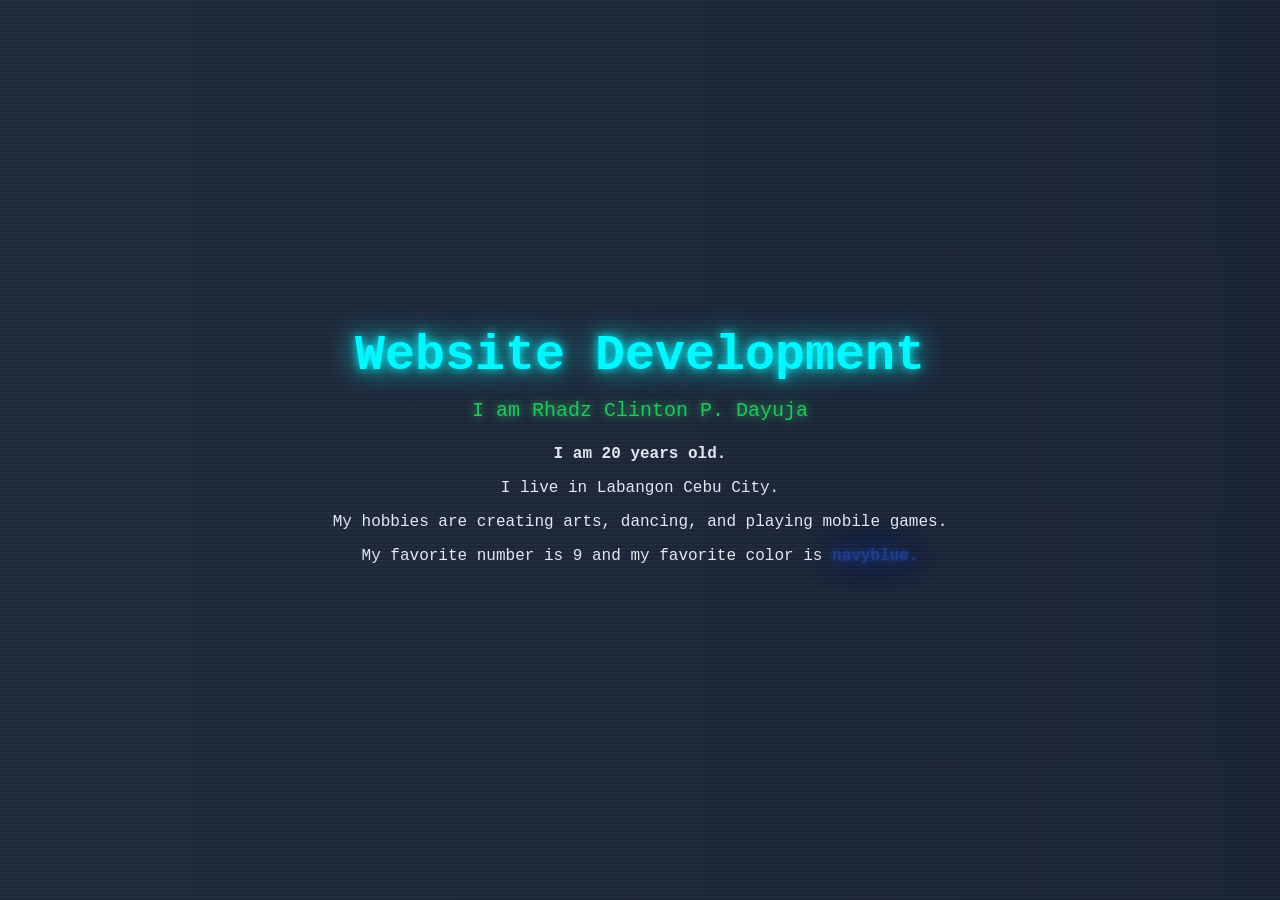
<file: activity1.html>
<!DOCTYPE html>
<html>
    <head>
        <link rel="stylesheet" href="activity1.css">
        <title>Activity1</title>
    </head>
    <body>
        <h2>Website Development</h2>
        <p class="name">I am Rhadz Clinton P. Dayuja</p>
        <p><b>I am 20 years old.</b></p>
        <p>I live in Labangon Cebu City.</p></b>
        <p>My hobbies are creating arts, dancing, and playing mobile games.</p>
        <p>My favorite number is 9 and my favorite color is <b class="favorite-color">navyblue.</b></p>
    </body>
</html>
</file>
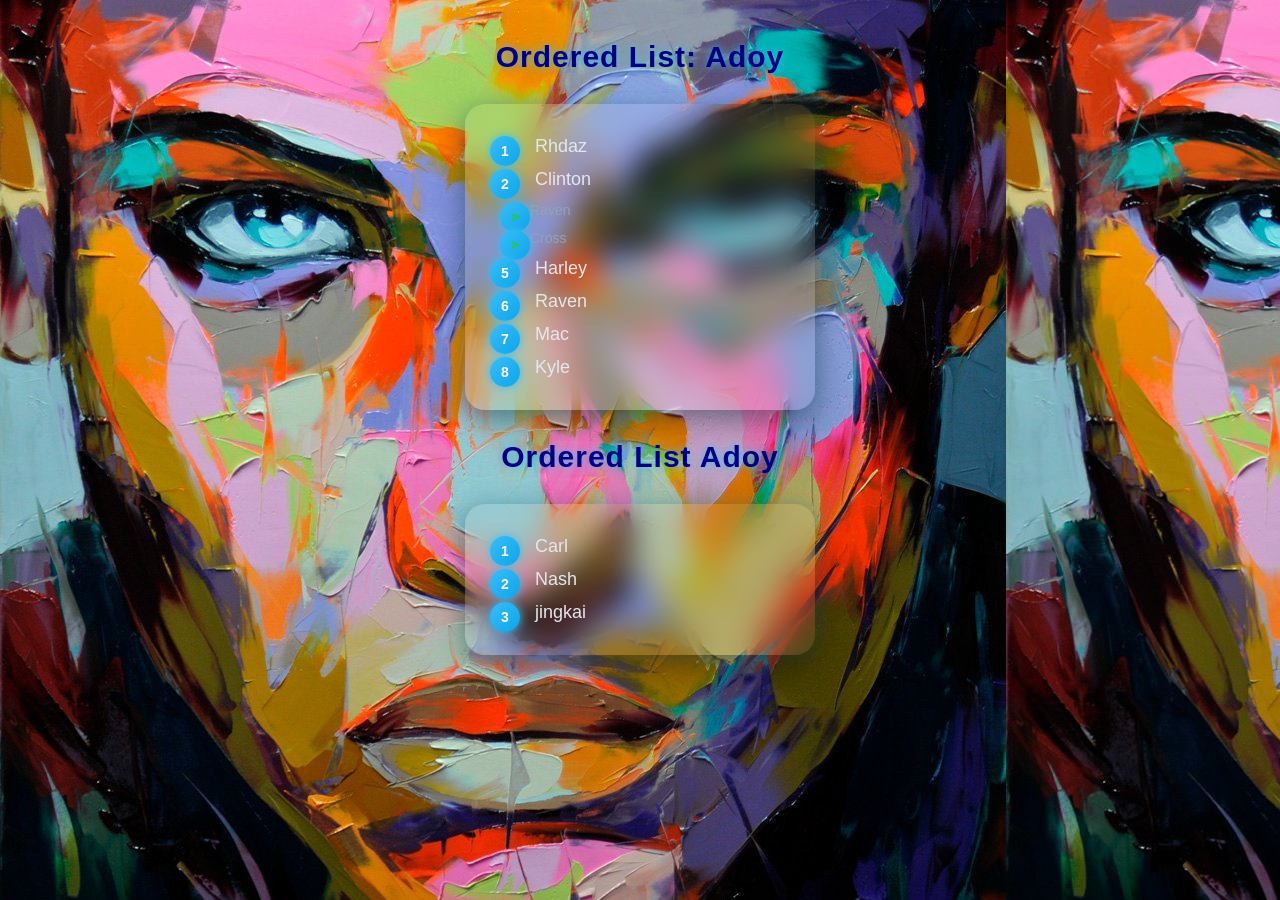
<file: activity2.html>
<!DOCTYPE html>
<html>
    <head>
        <link rel="stylesheet" href="activity2.css">
        <title>Activity2</title>
    </head>
    <body style="background: url('image]/R.jpg') repeat;">
        <h3 style="color: navy; font-size: 30px">Ordered List: Adoy</h3>
        <ol style="color: blue; font-size: 25px;">
            <li>Rhdaz</li>
            <li>Clinton</li>
                 <ul>
                    <li>Raven</li>
                    <li>Cross</li>
                 </ul>
            </li>
            <li>Harley</li>
            <li>Raven</li>
            <li>Mac</li>
            <li>Kyle</li>
        </ol>
        <h3 style="color: navy; font-size: 30px">Ordered List Adoy</h3>
        <ol style="color: blue; font-size: 25px;">
            <li>Carl</li>
            <li>Nash</li>
            <li>jingkai</li>
    </body>
</html>
</file>
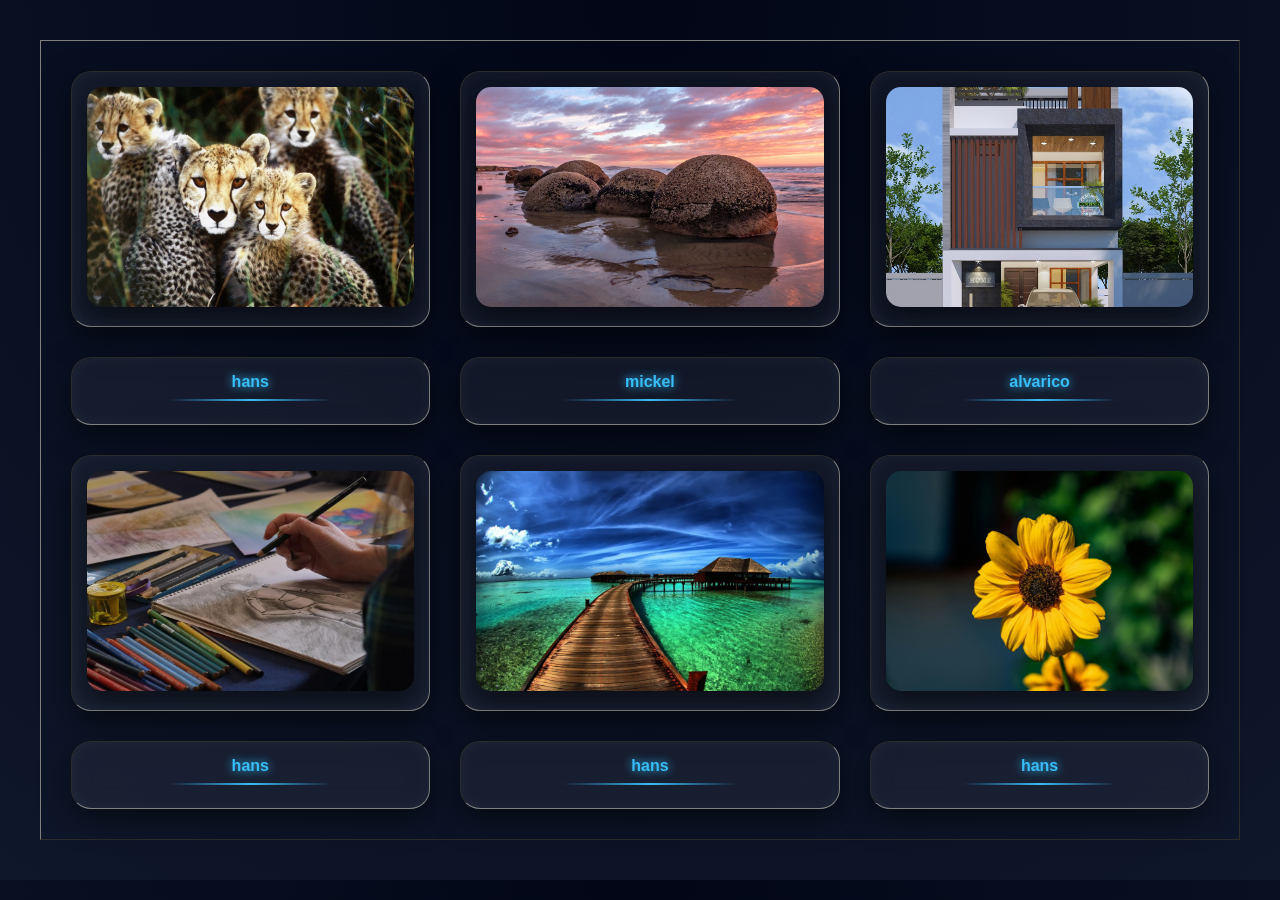
<file: activity3.html>
<!DOCTYPE html>
<html>
    <head>
        <link rel="stylesheet" href="activity3.css">
        <title>Activity3</title>
    </head>
    <body>
          <table border="1px" width="100%" height="500px" style="text-align:center;">
            <tr height="200px">
                <td><img src="image/ani.jpg" alt="ani" width="300px" height="300px"></td>
                <td><img src="image/kk.jpg" alt="gms" width="300px" height="300px"></td>
                <td><img src="image/ho.jpg" alt="ho" width="300px" height="300px"></td>
            </tr>
            <tr height="50px">
                <td>hans</td>
                <td>mickel</td>
                <td>alvarico</td>
            </tr>
            <tr height="200px">
                <td><img src="image/art.jpg" alt="art" width="300px" height="300px"></td>
                <td><img src="image/rr.jpg" alt="ct" width="300px" height="300px"></td>
                <td><img src="image/ttt.jpg" alt="dc" width="300px" height="300px"></td>
            </tr>
            <tr height="50px">
                <td>hans</td>
                <td>hans</td>
                <td>hans</td>
            </tr>
    
    </body>
</html>
</file>
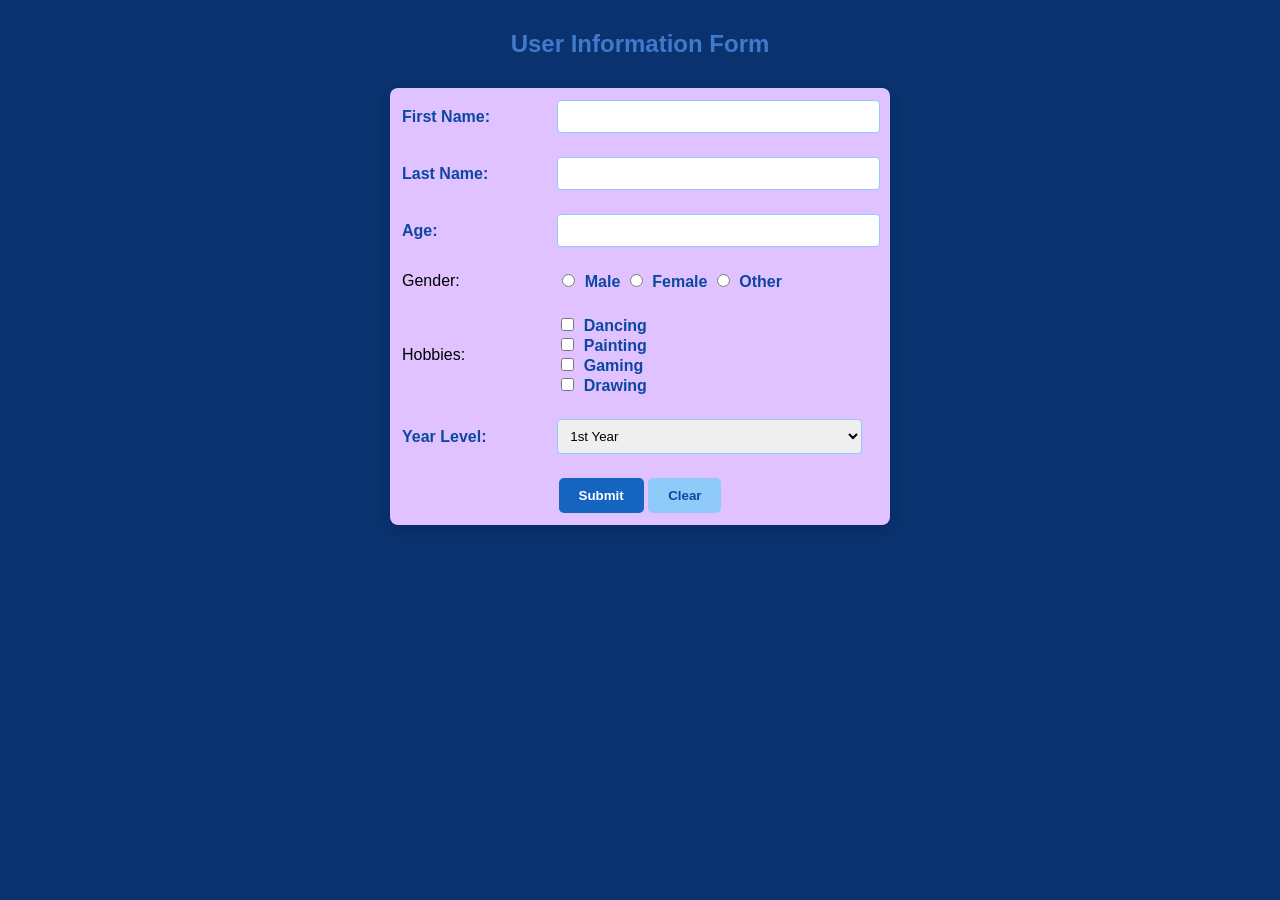
<file: activity4v2.html>
<!DOCTYPE html>
<html>
<head>
    <title>Activity 4</title>

    <style>
        body {
            font-family: Arial, sans-serif;
            background-color: #09326e; /* Light blue background */
            margin: 0;
            padding: 0;
        }

        h2 {
            text-align: center;
            color: #4179cc;
            margin-top: 30px;
        }

        form {
            width: 500px;
            margin: 30px auto;
        }

        table {
            width: 100%;
            background-color: #dfc2ff;
            border-collapse: collapse;
            padding: 20px;
            box-shadow: 0 4px 12px rgba(0, 0, 0, 0.15);
            border-radius: 8px;
        }

        td {
            padding: 12px;
        }

        label {
            font-weight: bold;
            color: #0d47a1;
        }

        input[type="text"],
        input[type="number"],
        select {
            width: 95%;
            padding: 8px;
            border: 1px solid #90caf9;
            border-radius: 4px;
        }

        input[type="radio"],
        input[type="checkbox"] {
            margin-right: 5px;
        }

        button {
            padding: 10px 20px;
            border: none;
            border-radius: 5px;
            cursor: pointer;
            font-weight: bold;
        }

        button[type="submit"] {
            background-color: #1565c0;
            color: white;
        }

        button[type="submit"]:hover {
            background-color: #0d47a1;
        }

        button[type="reset"] {
            background-color: #90caf9;
            color: #0d47a1;
        }

        button[type="reset"]:hover {
            background-color: #64b5f6;
        }
    </style>
</head>

<body>

    <h2>User Information Form</h2>

    <form action="" method="post">
        <table>

            <tr>
                <td><label for="fname">First Name:</label></td>
                <td><input type="text" id="fname" name="firstname" required></td>
            </tr>

            <tr>
                <td><label for="lname">Last Name:</label></td>
                <td><input type="text" id="lname" name="lastname" required></td>
            </tr>

            <tr>
                <td><label for="age">Age:</label></td>
                <td><input type="number" id="age" name="age"></td>
            </tr>

            <tr>
                <td>Gender:</td>
                <td>
                    <input type="radio" id="male" name="gender" value="male">
                    <label for="male">Male</label>

                    <input type="radio" id="female" name="gender" value="female">
                    <label for="female">Female</label>

                    <input type="radio" id="other" name="gender" value="other">
                    <label for="other">Other</label>
                </td>
            </tr>

            <tr>
                <td>Hobbies:</td>
                <td>
                    <input type="checkbox" id="hobby1" name="hobby[]" value="dancing">
                    <label for="hobby1">Dancing</label><br>

                    <input type="checkbox" id="hobby2" name="hobby[]" value="painting">
                    <label for="hobby2">Painting</label><br>

                    <input type="checkbox" id="hobby3" name="hobby[]" value="gaming">
                    <label for="hobby3">Gaming</label><br>

                    <input type="checkbox" id="hobby4" name="hobby[]" value="drawing">
                    <label for="hobby4">Drawing</label>
                </td>
            </tr>

            <tr>
                <td><label for="year-level">Year Level:</label></td>
                <td>
                    <select id="year-level" name="year_level">
                        <option value="1st-year">1st Year</option>
                        <option value="2nd-year">2nd Year</option>
                        <option value="3rd-year">3rd Year</option>
                        <option value="4th-year">4th Year</option>
                    </select>
                </td>
            </tr>

            <tr>
                <td colspan="2" align="center">
                    <button type="submit">Submit</button>
                    <button type="reset">Clear</button>
                </td>
            </tr>

        </table>
    </form>

</body>
</html>
</file>
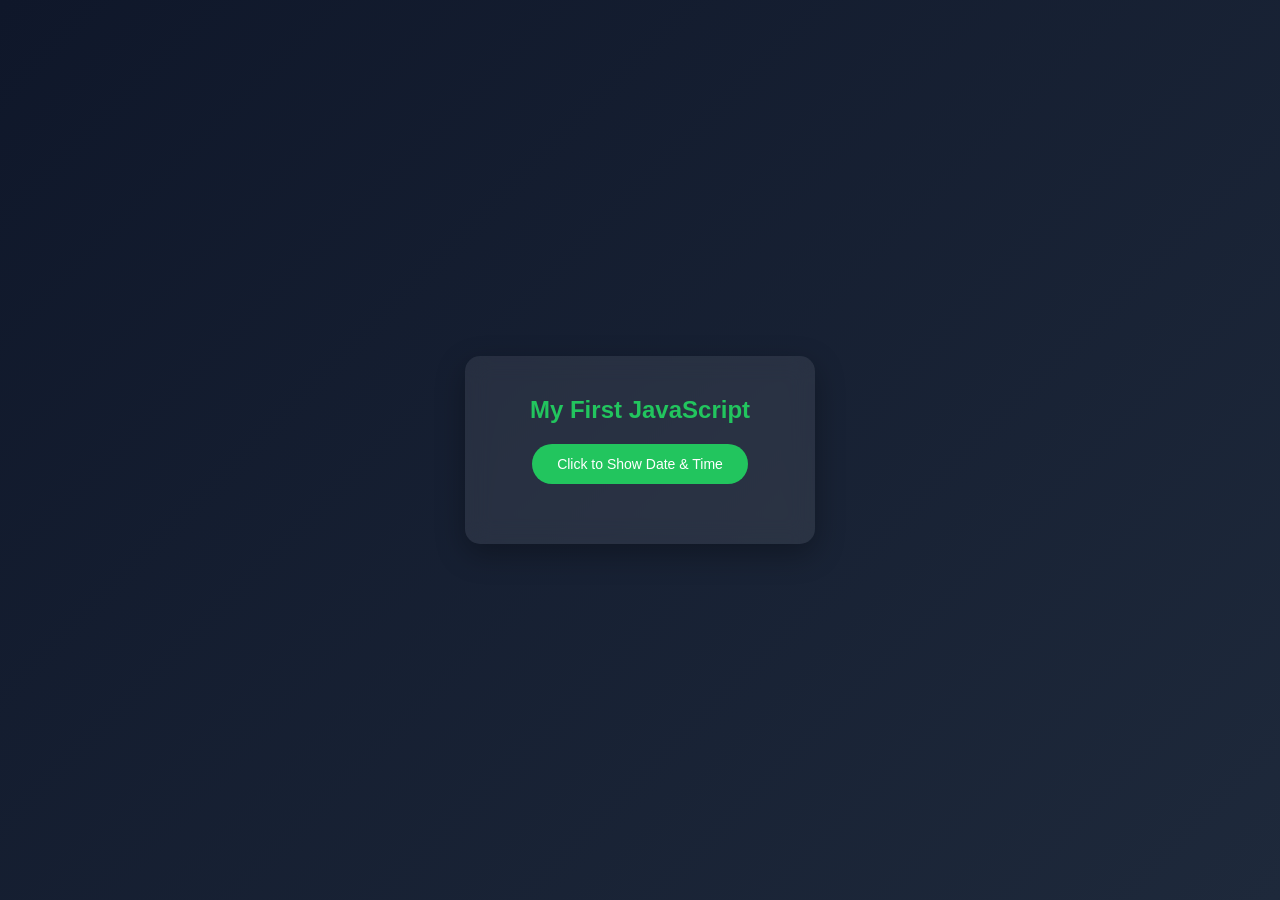
<file: activity7.html>
<!DOCTYPE html>
<html>
<head>
    <title>JavaScript</title>
    <link rel="stylesheet" href="activity7.css">
</head>

<body>

    <div class="card">
        <h2>My First JavaScript</h2>

        <button onclick="showDate()">Click to Show Date & Time</button>

        <p id="demo"></p>
    </div>

    <script>
        function showDate() {
            document.getElementById("demo").innerHTML = new Date().toLocaleString();
        }
    </script>

</body>
</html>
</file>
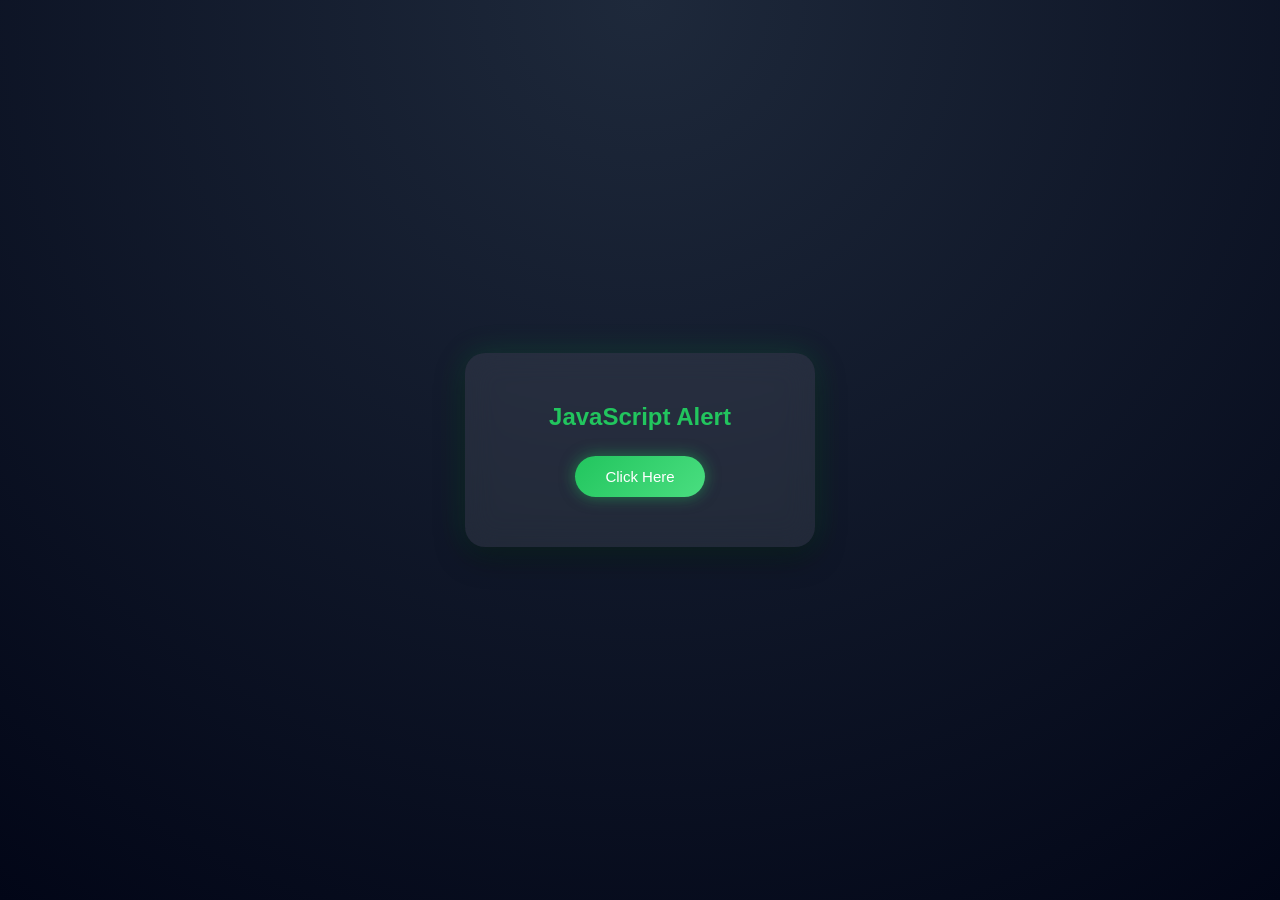
<file: activity8.html>
<!DOCTYPE html>
<html>
<head>
    <title>Activity 8</title>
    <link rel="stylesheet" href="activity8.css">

    <script>
        function myFunction() {
            var name = "Rhadz";
            alert("Hi " + name + "! I am an alert box!");
        }
    </script>
</head>

<body>

    <div class="card">
        <h2>JavaScript Alert</h2>
        <button onclick="myFunction()">Click Here</button>
    </div>

</body>
</html>
</file>
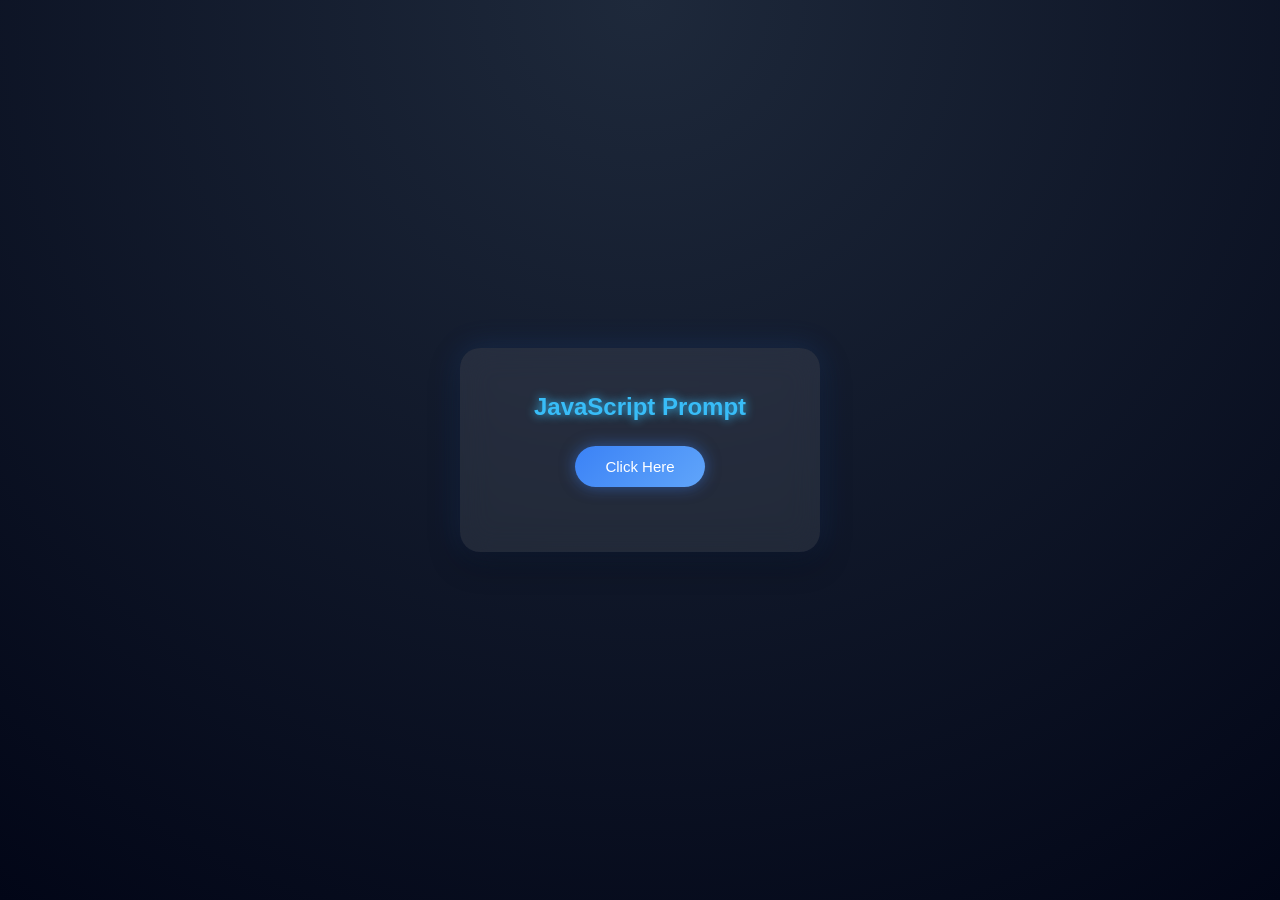
<file: activity9.html>
<!DOCTYPE html>
<html>
<head>
    <title>Activity 9</title>
    <link rel="stylesheet" href="activity9.css">

    <script>
        function myFunction() {
            let text;
            let fullname = prompt("Full name:", "Enter full name here");

            const output = document.getElementById("demo");

            if (fullname == null || fullname.trim() === "") {
                text = "⚠️ The field is required!";
                output.className = "error";
            } else {
                text = "👋 Hello " + fullname + "! How are you today?";
                output.className = "success";
            }

            output.innerHTML = text;
        }
    </script>
</head>

<body>

    <div class="card">
        <h2>JavaScript Prompt</h2>
        <button onclick="myFunction()">Click Here</button>
        <p id="demo"></p>
    </div>

</body>
</html>
</file>
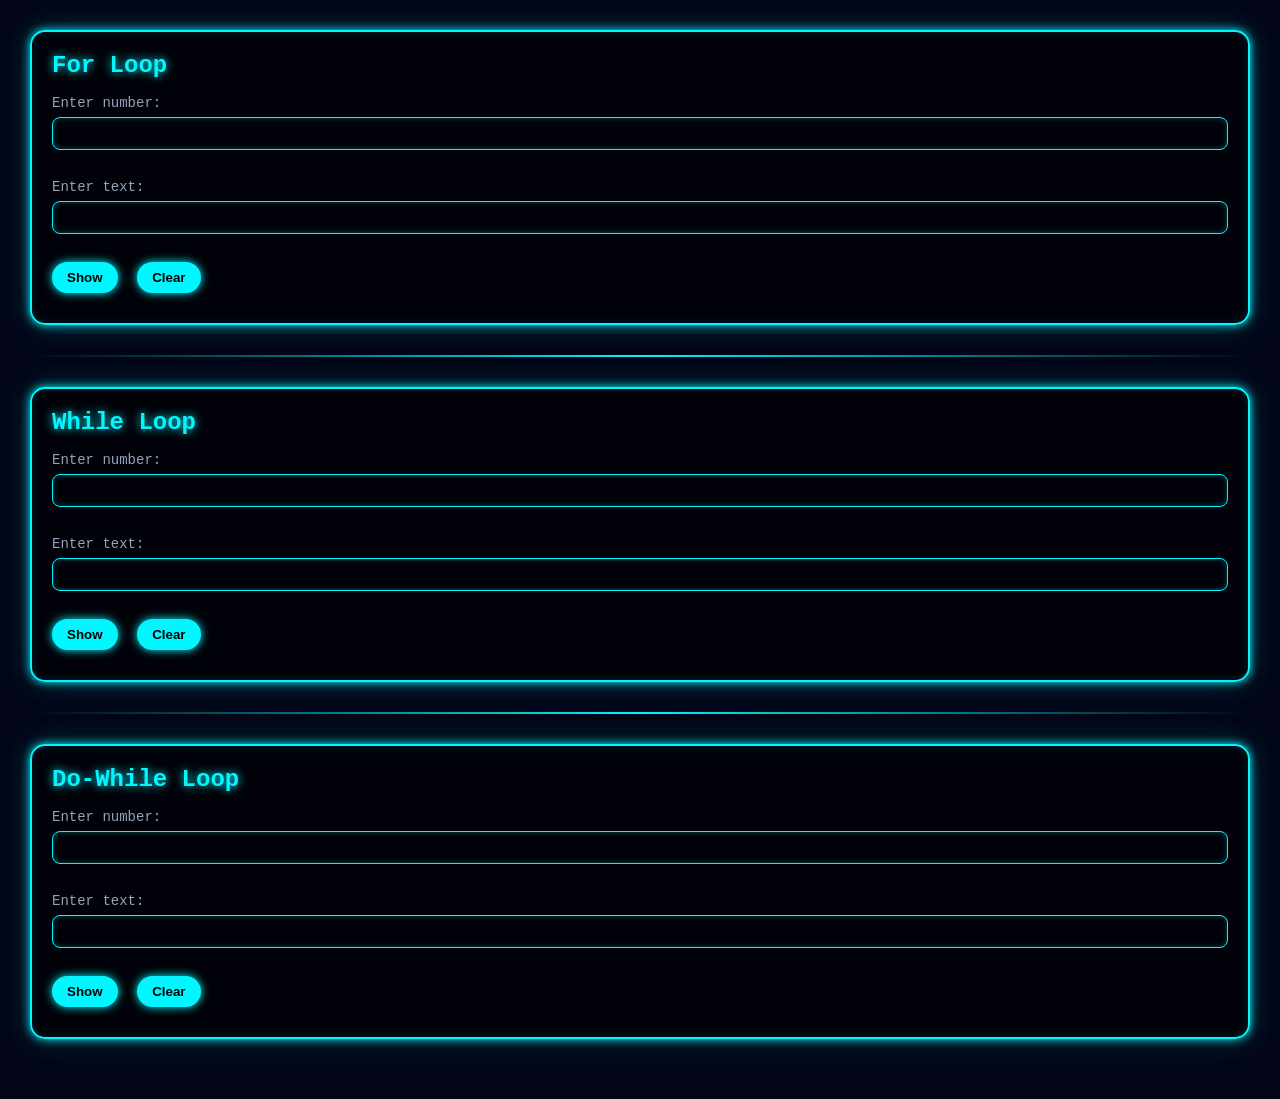
<file: activity11/activity11.html>
<!DOCTYPE html>
<html>
<head>
    <link rel="stylesheet" href="activity11.css">
    <title>Activity 11</title>
    <script src="script.js"></script>
</head>
<body>


    <div id="forLoopSection">
        <h2>For Loop</h2>

        <label>Enter number:</label>
        <input type="text" id="for_num1"><br><br>

        <label>Enter text:</label>
        <input type="text" id="for_num2"><br><br>

        <button type="button" onclick="showFor()">Show</button>
        <button type="button" onclick="clearFor()">Clear</button>

        <p id="IT"></p>
        <p id="IT"></p>
        <p id="IT"></p>
    </div>

    <hr>

    
    <div id="whileLoopSection">
        <h2>While Loop</h2>

        <label>Enter number:</label>
        <input type="text" id="while_num1"><br><br>

        <label>Enter text:</label>
        <input type="text" id="while_num2"><br><br>

        <button type="button" onclick="showWhile()">Show</button>
        <button type="button" onclick="clearWhile()">Clear</button>

        <p id="CSS"></p>
        <p id="CSS"></p>
        <p id="CSS"></p>
    </div>

    <hr>

    
    <div id="doWhileSection">
        <h2>Do-While Loop</h2>

        <label>Enter number:</label>
        <input type="text" id="do_num1"><br><br>

        <label>Enter text:</label>
        <input type="text" id="do_num2"><br><br>

        <button type="button" onclick="showDoWhile()">Show</button>
        <button type="button" onclick="clearDoWhile()">Clear</button>

        <p id="LOVE"></p>
        <p id="LOVE"></p>
        <p id="LOVE"></p>
    </div>

</body>
</html>
</file>
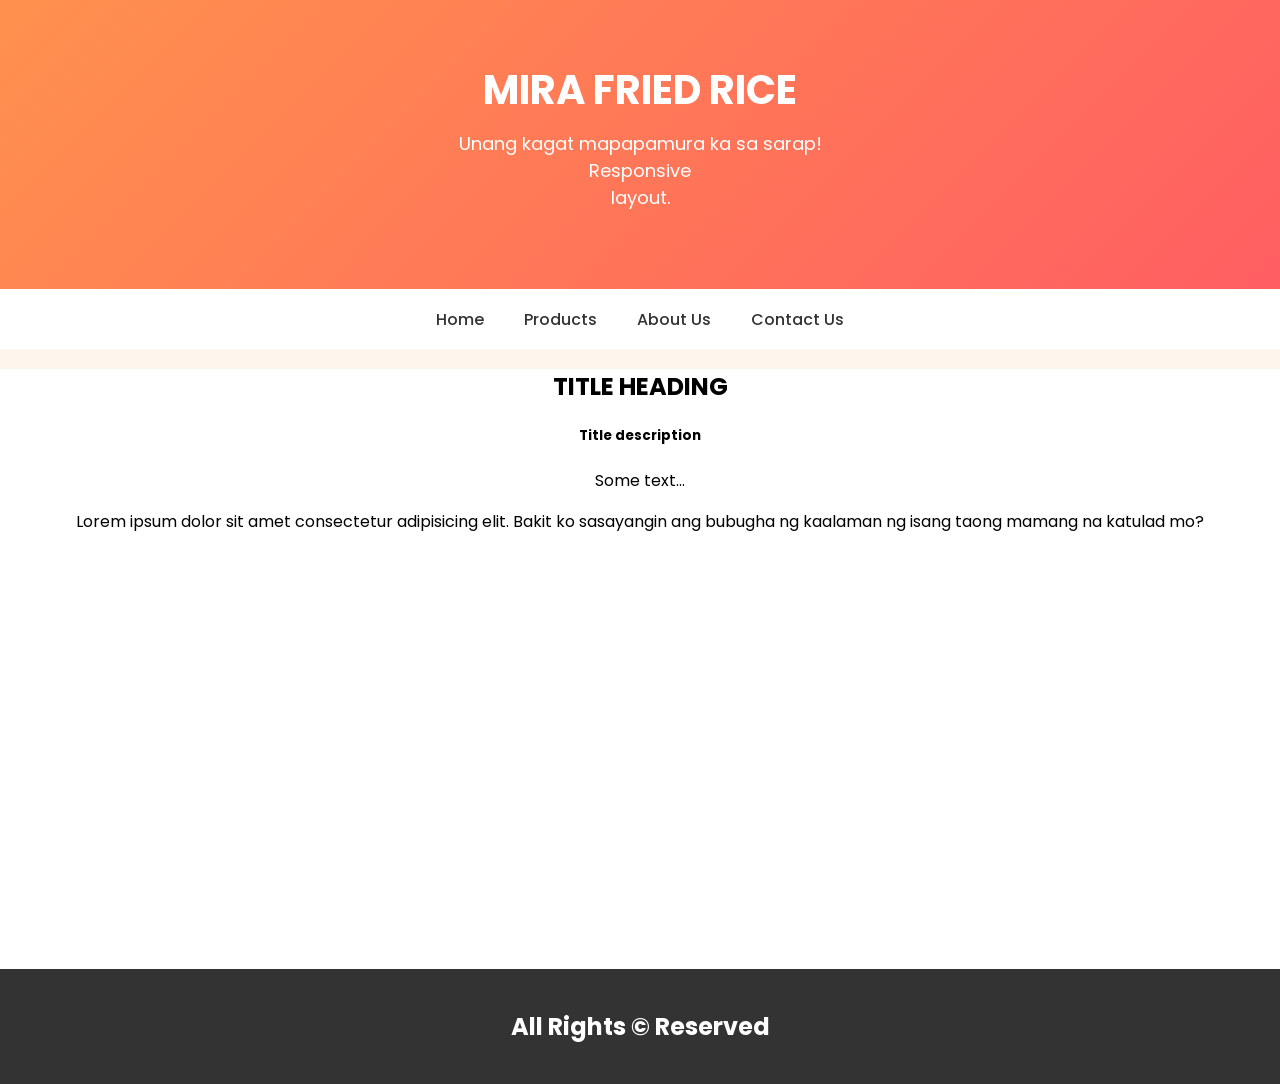
<file: activity5/activity5.html>
<!DOCTYPE html>
<html>
    <head>
        <title>Activity 5</title>
        <link rel="stylesheet" href="stylev2.css">
    </head>

    <body>
        <!-- Header -->
      <div class="header">
        <h1>MIRA FRIED RICE</h1>
        <p>Unang kagat mapapamura ka sa sarap!<br>Responsive</br> layout.</p>
      </div>


  
      <!-- Navigation Bar -->
     <div class="navbar">
        <a href="#">Home</a>
        <a href="#">Products</a>
        <a href="#">About Us</a>
        <a href="#">Contact Us</a>
     </div>

     <div class="main">
              <h2>TITLE HEADING</h2>
              <h5>Title description</h5>
                 


                  
            <p>Some text...</p>
             <p>
                Lorem ipsum dolor sit amet consectetur adipisicing elit. Bakit ko sasayangin ang bubugha ng kaalaman ng isang taong mamang na katulad mo?

            
     </div> <!-- main end here -->

     <!-- Footer -->
     <div class="footer">
        <h2>All Rights &copy; Reserved</h2>
     </div>
    </body>
</html>
</file>
<file: activity1.css>
/* RESET */
* {
    margin: 0;
    padding: 0;
    box-sizing: border-box;
}

/* BODY BACKGROUND (ANIMATED GRADIENT) */
body {
    font-family: 'Courier New', monospace;
    height: 100vh;
    display: flex;
    flex-direction: column;
    justify-content: center;
    align-items: center;

    background: linear-gradient(270deg, #020617, #0f172a, #1e293b);
    background-size: 600% 600%;
    animation: bgMove 10s infinite alternate;

    color: white;
    text-align: center;
}

/* BACKGROUND ANIMATION */
@keyframes bgMove {
    0% { background-position: left; }
    100% { background-position: right; }
}

/* TITLE (GLITCH EFFECT) */
h2 {
    font-size: 50px;
    color: #00f7ff;
    position: relative;
    text-shadow:
        0 0 10px #00f7ff,
        0 0 30px #00f7ff;

    animation: glitch 1s infinite;
}

/* GLITCH ANIMATION */
@keyframes glitch {
    0% { transform: translate(0); }
    20% { transform: translate(-2px, 2px); }
    40% { transform: translate(2px, -2px); }
    60% { transform: translate(-1px, 1px); }
    80% { transform: translate(1px, -1px); }
    100% { transform: translate(0); }
}

/* NAME STYLE */
.name {
    font-size: 20px;
    color: #22c55e;
    margin: 15px 0;
    text-shadow: 0 0 10px #22c55e;
}

/* PARAGRAPHS */
p {
    margin: 8px 0;
    font-size: 16px;
    color: #e2e8f0;
}

/* FAVORITE COLOR TEXT */
.favorite-color {
    color: #1e3a8a;
    text-shadow:
        0 0 5px #1e3a8a,
        0 0 15px #1e3a8a,
        0 0 30px #1e3a8a;
}

/* HOVER EFFECT (TEXT GLOW BOOST) */
p:hover {
    color: #00f7ff;
    transform: scale(1.05);
    transition: 0.3s;
}

/* SCANLINE EFFECT (INSANE LOOK) */
body::after {
    content: "";
    position: absolute;
    width: 100%;
    height: 100%;
    background: repeating-linear-gradient(
        to bottom,
        rgba(255,255,255,0.03) 0px,
        rgba(255,255,255,0.03) 1px,
        transparent 2px,
        transparent 4px
    );
    pointer-events: none;
}
</file>
<file: activity2.css>
/* RESET */
* {
    margin: 0;
    padding: 0;
    box-sizing: border-box;
}

/* BODY WITH IMAGE + ANIMATION */
body {
    font-family: 'Poppins', sans-serif;
    min-height: 100vh;
    padding: 40px;

    background:
        linear-gradient(rgba(0,0,0,0.6), rgba(0,0,0,0.7)),
        url('image/R.jpg') center/cover no-repeat;

    display: flex;
    flex-direction: column;
    align-items: center;
    gap: 30px;
}

/* TITLE */
h3 {
    font-size: 28px;
    color: #38bdf8;
    text-shadow: 0 0 10px #38bdf8;
    letter-spacing: 1px;
}

/* LIST CONTAINER EFFECT */
ol {
    width: 350px;
    padding: 20px 25px;
    border-radius: 20px;

    background: rgba(255,255,255,0.08);
    backdrop-filter: blur(15px);

    box-shadow:
        0 10px 30px rgba(0,0,0,0.4),
        0 0 20px rgba(56,189,248,0.2);

    counter-reset: custom-counter;

    transition: 0.4s;
}

/* HOVER CARD EFFECT */
ol:hover {
    transform: translateY(-8px) scale(1.02);
}

/* LIST ITEMS */
li {
    list-style: none;
    position: relative;
    padding-left: 45px;
    margin: 12px 0;
    color: #e2e8f0;
    font-size: 18px;

    transition: 0.3s;
}

/* CUSTOM NUMBER STYLE */
li::before {
    counter-increment: custom-counter;
    content: counter(custom-counter);

    position: absolute;
    left: 0;
    top: 0;

    width: 30px;
    height: 30px;

    display: flex;
    align-items: center;
    justify-content: center;

    border-radius: 50%;
    background: linear-gradient(135deg, #38bdf8, #0ea5e9);
    color: white;
    font-size: 14px;
    font-weight: bold;

    box-shadow: 0 0 10px #38bdf8;
}

/* HOVER EFFECT */
li:hover {
    color: #38bdf8;
    transform: translateX(10px);
}

/* NESTED LIST */
ul {
    margin-top: 8px;
    margin-left: 10px;
}

ul li {
    font-size: 14px;
    color: #94a3b8;
    padding-left: 30px;
}

/* NESTED BULLET */
ul li::before {
    content: "➤";
    position: absolute;
    left: 0;
    color: #22c55e;
    font-size: 12px;
}

/* SMOOTH ANIMATION ON LOAD */
ol, h3 {
    animation: fadeUp 0.8s ease forwards;
    opacity: 0;
}

/* KEYFRAMES */
@keyframes fadeUp {
    from {
        transform: translateY(30px);
        opacity: 0;
    }
    to {
        transform: translateY(0);
        opacity: 1;
    }
}
</file>
<file: activity3.css>
/* RESET */
* {
    margin: 0;
    padding: 0;
    box-sizing: border-box;
}

/* BODY */
body {
    font-family: 'Poppins', sans-serif;
    background: radial-gradient(circle at top, #020617, #0f172a);
    padding: 40px;

    display: flex;
    justify-content: center;
}

/* TABLE AS GRID */
table {
    border-collapse: separate;
    border-spacing: 30px;
    perspective: 1200px;
}

/* TABLE CELLS */
td {
    background: rgba(255,255,255,0.05);
    border-radius: 20px;
    padding: 15px;
    text-align: center;

    backdrop-filter: blur(12px);

    box-shadow:
        0 10px 30px rgba(0,0,0,0.5),
        inset 0 0 15px rgba(255,255,255,0.05);

    transition: 0.4s;
}

/* IMAGE STYLE */
td img {
    width: 100%;
    height: 220px;
    object-fit: cover;
    border-radius: 15px;

    transition: 0.4s;

    box-shadow:
        0 10px 25px rgba(0,0,0,0.5);
}

/* 3D HOVER EFFECT */
td:hover {
    transform: rotateY(10deg) rotateX(5deg) scale(1.05);
    box-shadow:
        0 20px 50px rgba(0,0,0,0.8),
        0 0 25px rgba(59,130,246,0.6);
}

/* IMAGE HOVER ZOOM */
td:hover img {
    transform: scale(1.1);
}

/* TEXT BELOW IMAGE */
tr:nth-child(2) td,
tr:nth-child(4) td {
    font-size: 16px;
    font-weight: 600;
    color: #38bdf8;

    text-shadow: 0 0 10px #38bdf8;
}

/* ADD GLOW LINE UNDER TEXT */
tr:nth-child(2) td::after,
tr:nth-child(4) td::after {
    content: "";
    display: block;
    width: 50%;
    height: 2px;
    margin: 8px auto;
    background: linear-gradient(to right, transparent, #38bdf8, transparent);
}

/* ANIMATION ON LOAD */
td {
    animation: floatIn 0.8s ease forwards;
    opacity: 0;
}

/* STAGGER EFFECT */
td:nth-child(1) { animation-delay: 0.1s; }
td:nth-child(2) { animation-delay: 0.2s; }
td:nth-child(3) { animation-delay: 0.3s; }

/* KEYFRAME */
@keyframes floatIn {
    from {
        transform: translateY(50px) scale(0.9);
        opacity: 0;
    }
    to {
        transform: translateY(0) scale(1);
        opacity: 1;
    }
}
</file>
<file: activity7.css>
/* RESET */
* {
    margin: 0;
    padding: 0;
    box-sizing: border-box;
}

/* BODY */
body {
    font-family: 'Poppins', sans-serif;
    background: linear-gradient(135deg, #0f172a, #1e293b);
    height: 100vh;
    display: flex;
    justify-content: center;
    align-items: center;
}

/* CARD */
.card {
    background: rgba(255, 255, 255, 0.08);
    backdrop-filter: blur(12px);
    padding: 40px;
    border-radius: 15px;
    text-align: center;
    box-shadow: 0 10px 30px rgba(0,0,0,0.3);
    width: 350px;
}

/* TITLE */
h2 {
    color: #22c55e;
    margin-bottom: 20px;
}

/* BUTTON */
button {
    padding: 12px 25px;
    border: none;
    border-radius: 30px;
    background: #22c55e;
    color: white;
    font-size: 14px;
    cursor: pointer;
    transition: 0.3s;
}

/* BUTTON HOVER */
button:hover {
    background: #16a34a;
    transform: scale(1.05);
}

/* OUTPUT TEXT */
#demo {
    margin-top: 20px;
    font-size: 16px;
    color: #e2e8f0;
    font-weight: 500;
}
</file>
<file: activity8.css>
/* RESET */
* {
    margin: 0;
    padding: 0;
    box-sizing: border-box;
}

/* BODY */
body {
    font-family: 'Poppins', sans-serif;
    background: radial-gradient(circle at top, #1e293b, #020617);
    height: 100vh;
    display: flex;
    justify-content: center;
    align-items: center;
}

/* CARD */
.card {
    background: rgba(255, 255, 255, 0.08);
    backdrop-filter: blur(15px);
    padding: 50px 40px;
    border-radius: 20px;
    text-align: center;
    width: 350px;

    box-shadow:
        0 10px 30px rgba(0,0,0,0.4),
        0 0 30px rgba(34, 197, 94, 0.2);

    transition: 0.3s;
}

/* CARD HOVER */
.card:hover {
    transform: translateY(-10px) scale(1.02);
    box-shadow:
        0 20px 50px rgba(0,0,0,0.6),
        0 0 50px rgba(34, 197, 94, 0.4);
}

/* TITLE */
h2 {
    color: #22c55e;
    margin-bottom: 25px;
    font-weight: 600;
}

/* BUTTON */
button {
    padding: 12px 30px;
    border: none;
    border-radius: 50px;
    background: linear-gradient(135deg, #22c55e, #4ade80);
    color: white;
    font-size: 15px;
    cursor: pointer;

    box-shadow: 0 0 15px rgba(34, 197, 94, 0.5);

    transition: 0.3s;
}

/* BUTTON HOVER */
button:hover {
    transform: scale(1.1);
    box-shadow:
        0 0 25px rgba(34, 197, 94, 0.8),
        0 0 50px rgba(34, 197, 94, 0.6);
}

/* BUTTON CLICK EFFECT */
button:active {
    transform: scale(0.95);
}
</file>
<file: activity9.css>
/* RESET */
* {
    margin: 0;
    padding: 0;
    box-sizing: border-box;
}

/* BODY */
body {
    font-family: 'Poppins', sans-serif;
    background: radial-gradient(circle at top, #1e293b, #020617);
    height: 100vh;
    display: flex;
    justify-content: center;
    align-items: center;
}

/* CARD */
.card {
    background: rgba(255,255,255,0.08);
    backdrop-filter: blur(15px);
    padding: 45px 35px;
    border-radius: 20px;
    text-align: center;
    width: 360px;

    box-shadow:
        0 10px 30px rgba(0,0,0,0.4),
        0 0 30px rgba(59,130,246,0.2);

    transition: 0.3s;
}

/* HOVER CARD */
.card:hover {
    transform: translateY(-10px) scale(1.02);
    box-shadow:
        0 20px 50px rgba(0,0,0,0.6),
        0 0 50px rgba(59,130,246,0.4);
}

/* TITLE */
h2 {
    color: #38bdf8;
    margin-bottom: 25px;
    text-shadow: 0 0 10px #38bdf8;
}

/* BUTTON */
button {
    padding: 12px 30px;
    border: none;
    border-radius: 50px;
    background: linear-gradient(135deg, #3b82f6, #60a5fa);
    color: white;
    font-size: 15px;
    cursor: pointer;

    box-shadow: 0 0 15px rgba(59,130,246,0.5);
    transition: 0.3s;
}

/* BUTTON HOVER */
button:hover {
    transform: scale(1.1);
    box-shadow:
        0 0 25px rgba(59,130,246,0.8),
        0 0 50px rgba(59,130,246,0.6);
}

/* OUTPUT */
#demo {
    margin-top: 20px;
    font-size: 16px;
    font-weight: 500;
}

/* SUCCESS */
.success {
    color: #22c55e;
}

/* ERROR */
.error {
    color: #ef4444;
}
</file>
<file: activity11/activity11.css>
/* RESET */
* {
    margin: 0;
    padding: 0;
    box-sizing: border-box;
}

/* BODY */
body {
    font-family: 'Courier New', monospace;
    background: #020617;
    color: #fff;
    padding: 30px;
}

/* SECTION STYLE */
div {
    background: rgba(0, 0, 0, 0.6);
    border: 2px solid #00f7ff;
    border-radius: 15px;
    padding: 20px;
    margin-bottom: 30px;

    box-shadow:
        0 0 10px #00f7ff,
        0 0 30px #00f7ff33,
        inset 0 0 10px #00f7ff22;

    transition: 0.3s;
}

/* HOVER GLOW */
div:hover {
    transform: scale(1.02);
    box-shadow:
        0 0 20px #00f7ff,
        0 0 50px #00f7ff55;
}

/* TITLES */
h2 {
    color: #00f7ff;
    margin-bottom: 15px;
    text-shadow: 0 0 10px #00f7ff;
}

/* LABEL */
label {
    font-size: 14px;
    color: #94a3b8;
}

/* INPUT */
input {
    width: 100%;
    padding: 8px;
    margin-top: 5px;
    margin-bottom: 10px;
    border-radius: 8px;
    border: 1px solid #00f7ff;
    background: transparent;
    color: white;
    outline: none;

    box-shadow: inset 0 0 5px #00f7ff55;
}

/* INPUT FOCUS */
input:focus {
    border-color: #00f7ff;
    box-shadow: 0 0 10px #00f7ff;
}

/* BUTTON */
button {
    padding: 8px 15px;
    margin-right: 10px;
    border-radius: 20px;
    border: none;
    cursor: pointer;
    font-weight: bold;

    background: #00f7ff;
    color: black;

    box-shadow: 0 0 10px #00f7ff;
    transition: 0.3s;
}

/* BUTTON HOVER */
button:hover {
    background: #0ea5e9;
    box-shadow:
        0 0 20px #00f7ff,
        0 0 40px #00f7ff;
}

/* OUTPUT TEXT */
p {
    margin-top: 10px;
    color: #22c55e;
    text-shadow: 0 0 5px #22c55e;
}

/* HR STYLE */
hr {
    border: none;
    height: 2px;
    background: linear-gradient(to right, transparent, #00f7ff, transparent);
    margin: 30px 0;
}
</file>
<file: activity5/stylev2.css>
/* Import modern Google font */
@import url('https://fonts.googleapis.com/css2?family=Poppins:wght@300;400;600&display=swap');

body {
    margin: 0;
    padding: 0;
    font-family: 'Poppins', sans-serif;
    background-color: #fdf6ec; /* soft warm background */
}

/* Shared container style */
.container {
    width: 85%;
    margin: 20px auto;
    border-radius: 12px;
    box-shadow: 0 4px 15px rgba(0, 0, 0, 0.1);
    padding: 20px;
}

/* Header */
.header {
    background: linear-gradient(135deg, #ff914d, #ff5e62);
    color: white;
    text-align: center;
    padding: 60px 20px;
}

.header h1 {
    font-size: 40px;
    margin: 0;
}

.header p {
    font-size: 18px;
    margin-top: 10px;
}

/* Navbar */
.navbar {
    background-color: #ffffff;
    display: flex;
    justify-content: center;
    align-items: center;
    gap: 40px;
    height: 60px;
}

.navbar a {
    text-decoration: none;
    color: #333;
    font-weight: 500;
    transition: 0.3s;
}

.navbar a:hover {
    color: #ff5e62;
}

/* Main content */
.main {
    background-color: white;
    min-height: 600px;
    text-align: center;
}

/* Footer */
.footer {
    background-color: #333;
    color: white;
    text-align: center;
    padding: 20px;
}
</file>
